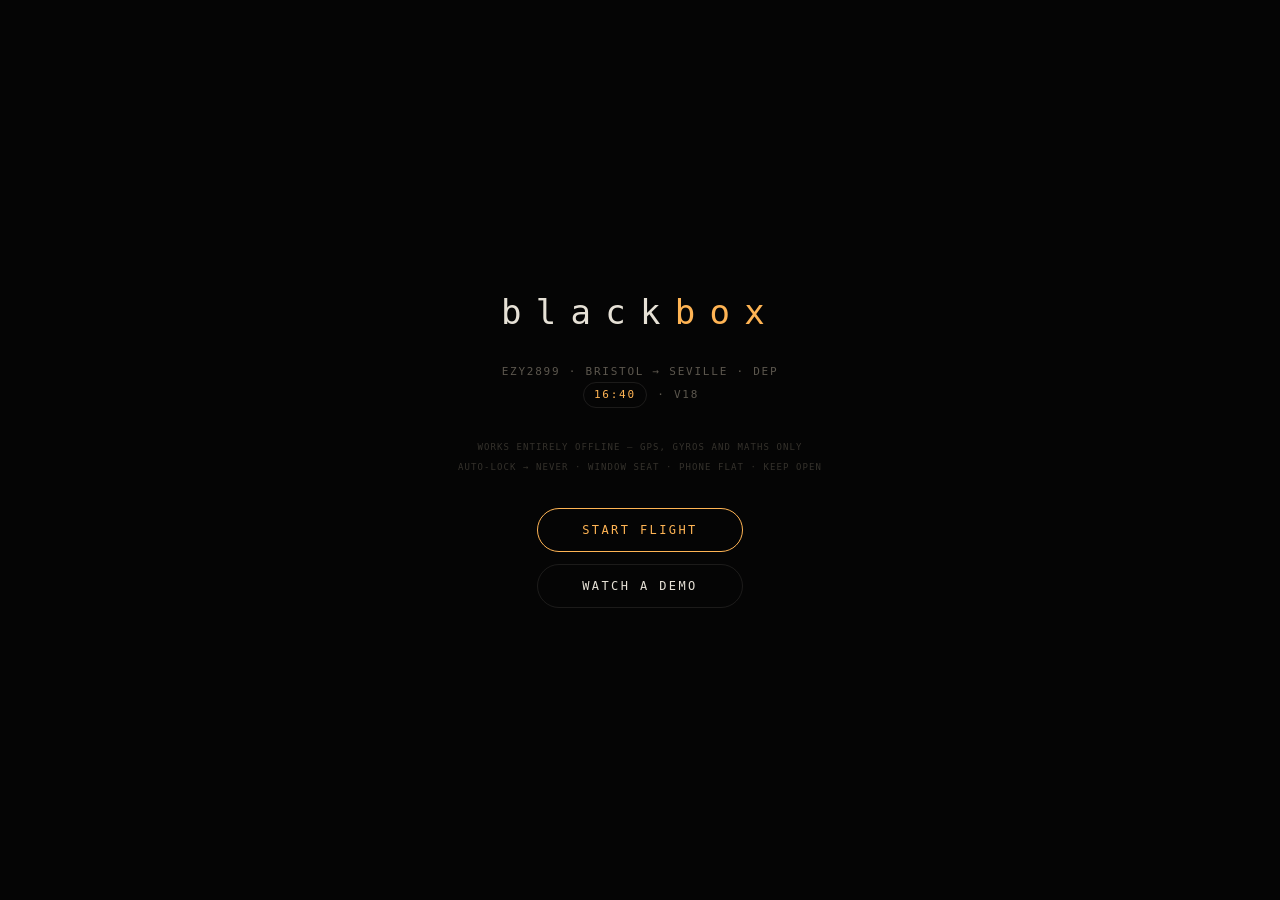
<file: index.html>
<!doctype html>
<html lang="en">
<head>
<meta charset="utf-8">
<meta name="viewport" content="width=device-width, initial-scale=1, viewport-fit=cover">
<meta name="apple-mobile-web-app-capable" content="yes">
<meta name="mobile-web-app-capable" content="yes">
<meta name="apple-mobile-web-app-status-bar-style" content="black-translucent">
<meta name="theme-color" content="#050505">
<link rel="apple-touch-icon" href="icons/icon-180.png">
<title>blackbox</title>
<link rel="manifest" href="manifest.json">
<link rel="stylesheet" href="style.css">
</head>
<body>
<header>
  <div class="mode" id="status">&mdash;</div>
  <div class="pos" id="pos">blackbox</div>
</header>
<canvas id="gl"></canvas>
<div class="narr" id="narr">&mdash;</div>
<div class="hud">
  <div class="cell"><div class="k">speed</div><div class="v"><span id="gs">0</span><em>km/h</em></div><div class="cap" id="gscap">&mdash;</div></div>
  <div class="cell"><div class="k">altitude</div><div class="v"><span id="alt">0</span><em>km</em></div><div class="cap" id="altcap">&mdash;</div></div>
  <div class="cell"><div class="k">outside</div><div class="v"><span id="oat">+15</span><em>&deg;C</em></div><div class="cap" id="oatcap">&mdash;</div></div>
  <div class="cell"><div class="k">wind</div><div class="v"><span id="wind">0</span><em>km/h</em></div><div class="cap" id="windcap">&mdash;</div></div>
</div>
<div class="note" id="note">auto-lock &rarr; never &middot; window seat &middot; phone flat &middot; keep open</div>
<div class="attr">&copy; OpenStreetMap contributors &middot; &copy; CARTO</div>
<div id="overlay">
  <h1>black<span>box</span></h1>
  <div class="sub" id="osub">EZY2899 &middot; BRISTOL &rarr; SEVILLE &middot; DEP <span id="deptime" class="tap">16:40</span> &middot; v18</div>
  <div class="check" id="check">
    <div>works entirely offline &mdash; gps, gyros and maths only</div>
    <div>auto-lock &rarr; never &middot; window seat &middot; phone flat &middot; keep open</div>
  </div>
  <div class="btns">
    <button class="primary" id="start">start flight</button>
    <button id="demo">watch a demo</button>
    <button id="vreport">view report</button>
    <button id="reset">reset</button>
  </div>
</div>
<div id="report">
  <div class="rhead">
    <div class="rmode">flight report</div>
    <div class="rflight" id="rflight">—</div>
  </div>
  <canvas id="rtrack"></canvas>
  <div class="rstats" id="rstats">—</div>
  <canvas id="rprofile"></canvas>
  <div class="rstats" id="rstats2">—</div>
  <button class="primary" id="rclose">close</button>
</div>
<script src="three.min.js"></script>
<script src="tiles.js"></script>
<script src="app.js"></script>
</body>
</html>
</file>
<file: style.css>
:root {
  --bg: #050505;
  --fg: #e6e1d6;
  --dim: #5c574e;
  --faint: #35322c;
  --accent: #ffb454;
  --hairline: rgba(230, 225, 214, .10);
}
* { margin: 0; padding: 0; box-sizing: border-box; }
html, body { height: 100%; }
body {
  background: var(--bg);
  color: var(--fg);
  font-family: ui-monospace, 'SF Mono', 'Cascadia Mono', Menlo, Consolas, monospace;
  -webkit-user-select: none; user-select: none;
  -webkit-tap-highlight-color: transparent;
  overscroll-behavior: none;
  touch-action: manipulation;
  display: flex; flex-direction: column; gap: 10px;
  padding: calc(10px + env(safe-area-inset-top))
           calc(12px + env(safe-area-inset-right))
           calc(8px + env(safe-area-inset-bottom))
           calc(12px + env(safe-area-inset-left));
}
header { display: flex; justify-content: space-between; align-items: baseline; gap: 8px; }
.mode { font-size: 11px; letter-spacing: .14em; text-transform: uppercase; }
.mode .live { color: var(--accent); }
.pos { font-size: 11px; letter-spacing: .1em; color: var(--dim); text-align: right; }
#gl { flex: 1; width: 100%; min-height: 45vh; display: block; touch-action: none; }
.hud {
  display: grid; grid-template-columns: repeat(2, 1fr);
  gap: 1px; background: var(--hairline); border: 1px solid var(--hairline);
}
.cell { background: var(--bg); padding: 12px 14px 13px; }
.cell .k { font-size: 10px; letter-spacing: .16em; color: var(--dim); }
.cell .v {
  font-size: clamp(26px, 7.5vw, 40px);
  font-variant-numeric: tabular-nums;
  margin-top: 3px; letter-spacing: .01em;
}
.cell .v em { font-style: normal; font-size: 12px; color: var(--dim); letter-spacing: .08em; margin-left: 4px; }
.cell .cap { font-size: 10px; letter-spacing: .04em; color: var(--dim); margin-top: 5px; line-height: 1.4; }
.narr {
  font-size: 13px; letter-spacing: .03em; line-height: 1.7; text-align: center;
  color: var(--fg); height: 44px; overflow: hidden; padding: 0 6px;
}
.narr b { color: var(--accent); font-weight: 500; }
.note { font-size: 9px; letter-spacing: .14em; color: var(--faint); text-align: center; text-transform: uppercase; }
.attr { position: fixed; bottom: 6px; right: 12px; font-size: 8px; letter-spacing: .06em; color: var(--faint); z-index: 5; }
#overlay {
  position: fixed; inset: 0; z-index: 10; background: var(--bg);
  display: flex; flex-direction: column; align-items: center; justify-content: center;
  gap: 30px; text-align: center; padding: 24px;
  opacity: 1; pointer-events: auto; transition: opacity .35s ease;
}
#overlay.hidden { opacity: 0; pointer-events: none; }
#overlay h1 { font-size: 34px; font-weight: 500; letter-spacing: .42em; text-transform: lowercase; }
#overlay h1 span { color: var(--accent); }
#overlay .sub { font-size: 11px; letter-spacing: .16em; color: var(--dim); max-width: 320px; line-height: 1.8; text-transform: uppercase; }
#overlay .btns { display: flex; flex-direction: column; gap: 12px; }
button {
  font: inherit; font-size: 12px; letter-spacing: .2em; text-transform: uppercase;
  background: transparent; color: var(--fg);
  border: 1px solid var(--hairline); border-radius: 999px;
  padding: 14px 44px; cursor: pointer;
}
button:active { background: var(--hairline); }
button.primary { border-color: var(--accent); color: var(--accent); }
.seg { display: flex; border: 1px solid var(--hairline); border-radius: 999px; overflow: hidden; }
#reset, #vreport { display: none; }
.tap {
  color: var(--accent); border: 1px solid var(--hairline); border-radius: 999px;
  padding: 2px 10px; margin: 0 2px; display: inline-block;
}
.check {
  font-size: 9px; letter-spacing: .12em; color: var(--faint);
  text-transform: uppercase; line-height: 2.2;
  display: flex; flex-direction: column; align-items: center;
}
#report {
  position: fixed; inset: 0; z-index: 20; background: var(--bg);
  display: flex; flex-direction: column; gap: 12px;
  padding: calc(16px + env(safe-area-inset-top))
           calc(14px + env(safe-area-inset-right))
           calc(12px + env(safe-area-inset-bottom))
           calc(14px + env(safe-area-inset-left));
  opacity: 0; pointer-events: none; transition: opacity .35s ease;
}
#report.show { opacity: 1; pointer-events: auto; }
.rhead { display: flex; justify-content: space-between; align-items: baseline; gap: 8px; }
.rmode { font-size: 11px; letter-spacing: .14em; text-transform: uppercase; }
.rflight { font-size: 11px; letter-spacing: .08em; color: var(--dim); text-align: right; }
#rtrack { width: 100%; height: 170px; display: block; }
#rprofile { width: 100%; height: 110px; display: block; flex: 1; }
.rstats { font-size: 12px; letter-spacing: .04em; line-height: 1.8; color: var(--fg); }
.rstats b { color: var(--accent); font-weight: 500; }
#report button { align-self: center; }
</file>
